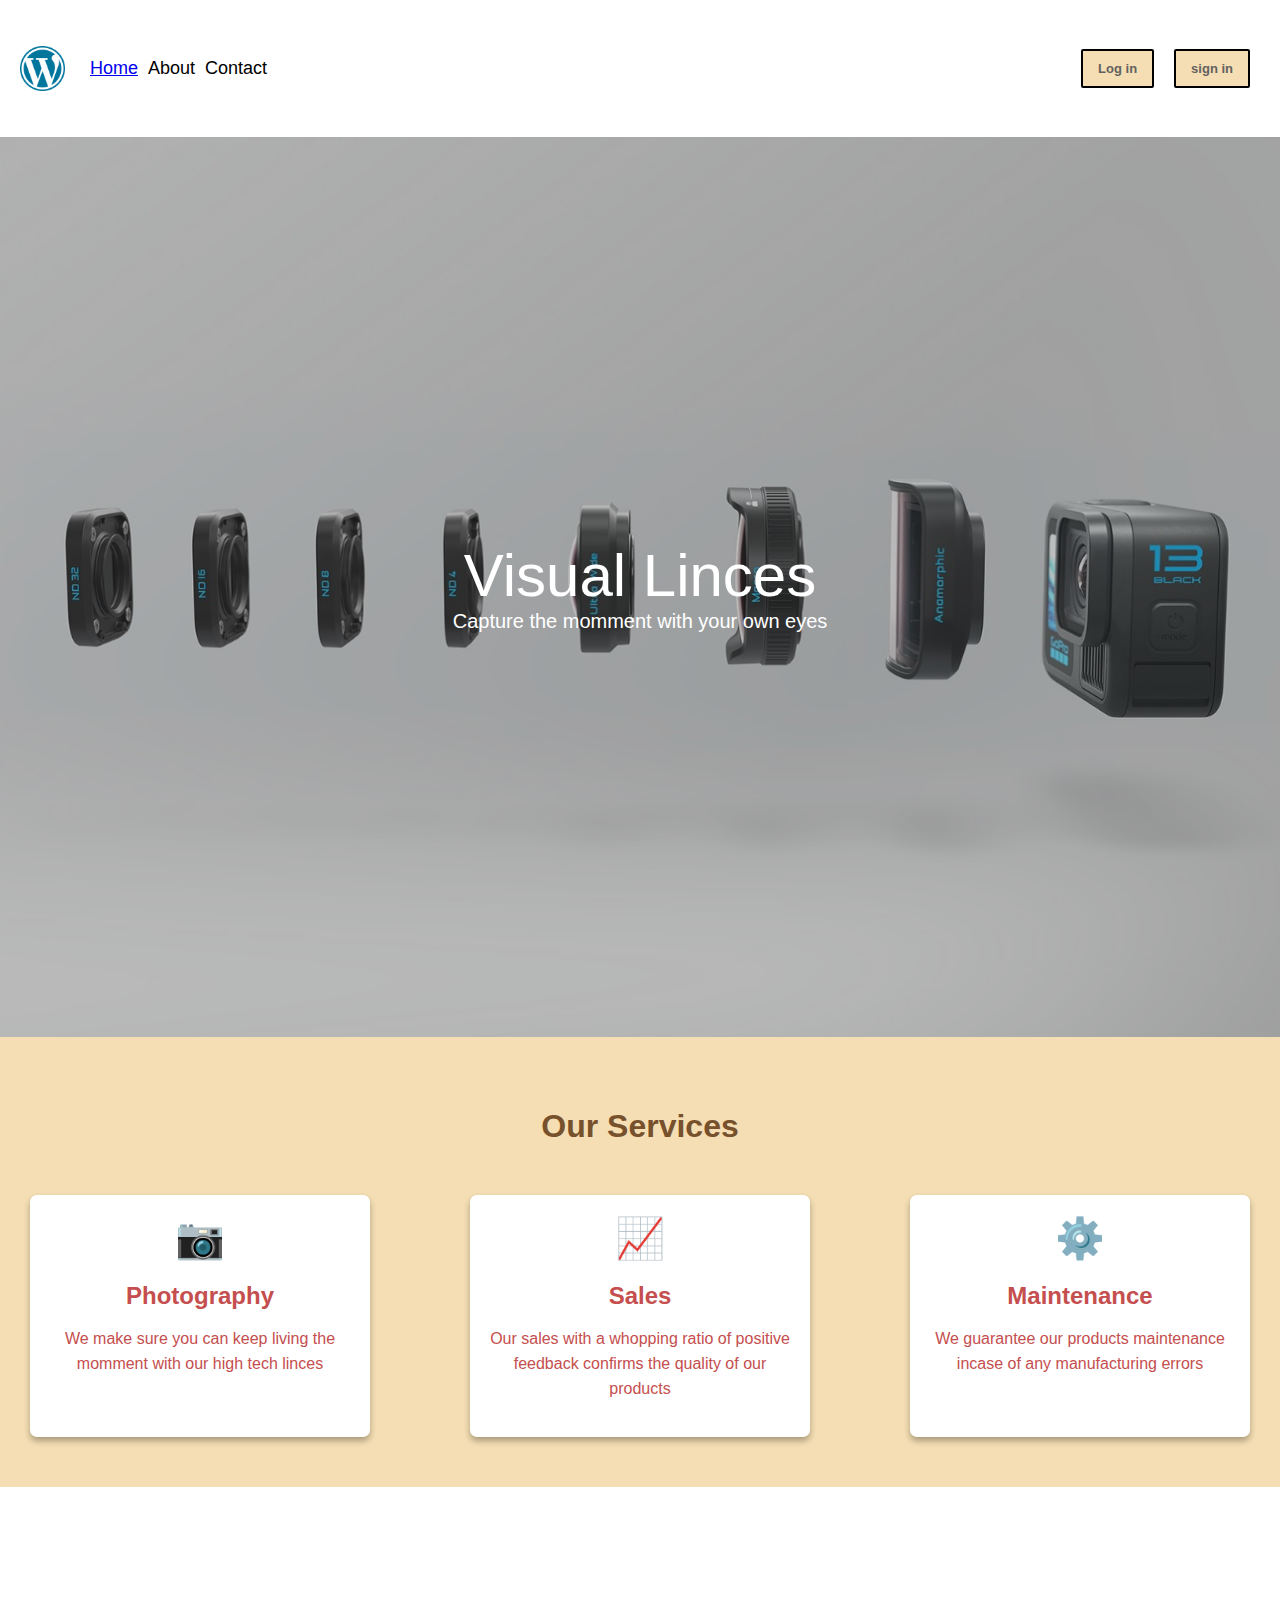
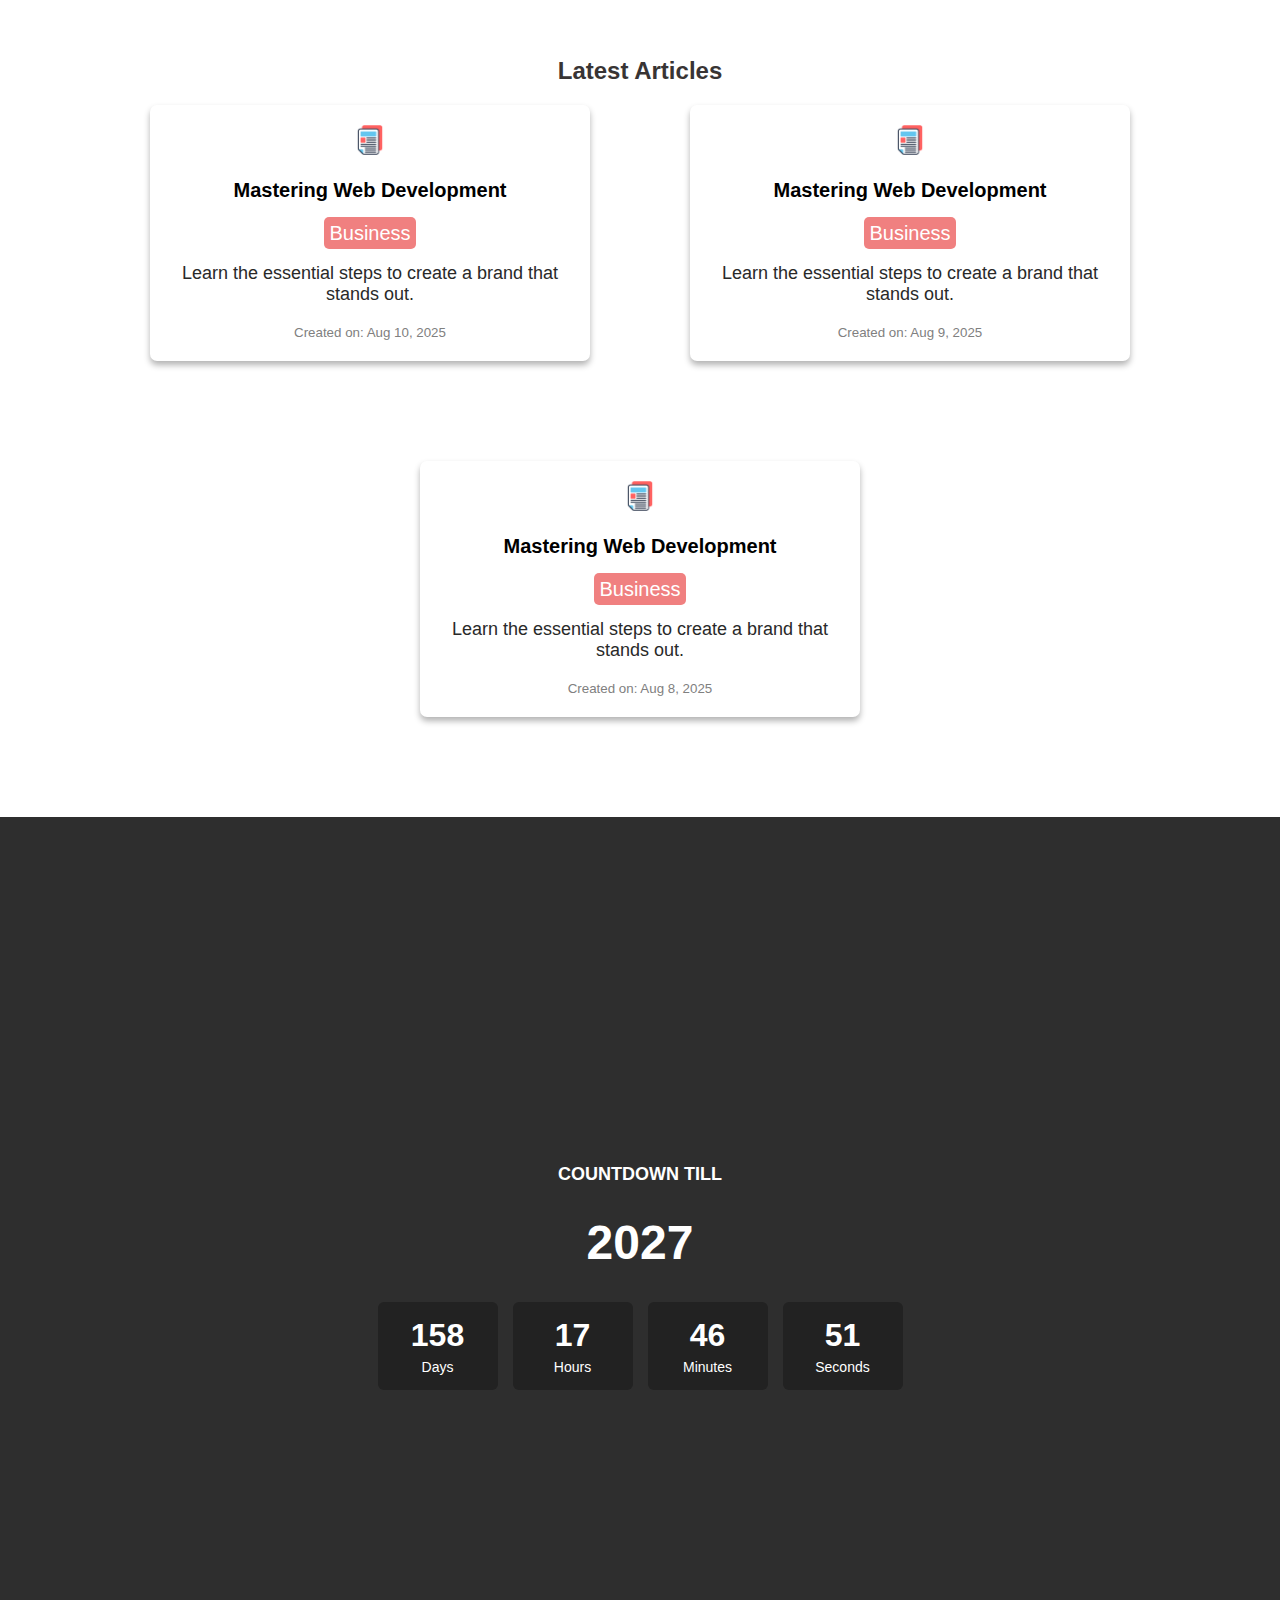
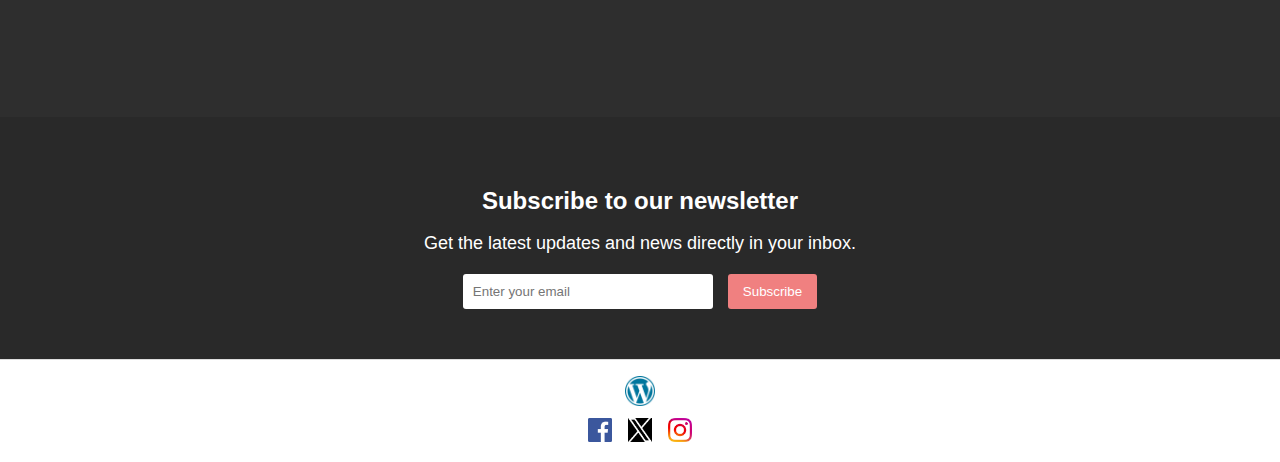
<file: index.html>
<!DOCTYPE html>
<html lang="en">
  
<head>
  <meta charset="UTF-8" />
  <meta name="viewport" content="width=device-width, initial-scale=1.0" />
  <title>Home Page</title>
  <link rel="stylesheet" href="assets/css/home-page.css">
</head>
<body>
<section class="header">
    <div class="header-images icons"></div>
  
  <div class="right-section">
    <div class="login-button-div">
      <a href="login.html" target="_blank">   <button class="login-button">Log in </button></a>
      
    </div>

    <div class="signin-button-div">
      <a href="signup.html" target="_blank"><button class="signin-button">sign in </button></a> 
      
    </div>
  </div>

  <div class="home-about-contact-section">
    <a href="home-page.html" target="_blank"><p class="nav-link">Home</p></a>
    <a><p class="nav-link">About</p></a>
    <a><p class="nav-link">Contact</p></a>
  </div>
</section>

<main class="hero-image">
  <section class="overlay">
    <div>
      <div class="title">Visual Linces</div>
      <div class="subtitle">Capture the momment with your own eyes</div>
    </div>
  </section>
</main>

<div class="services">
  <h1>Our Services</h1>
  <div class="service-container">
    <div class="service">
      <div class="service-icon">📷</div>
      <h2 class="head">Photography</h2>
      <p class="txt">We make sure you can keep living the momment with our high tech linces</p>
    </div>
      <div class="service">
      <div class="service-icon">📈</div>
      <h2 class="head">Sales</h2>
      <p class="txt">Our sales with a whopping ratio of positive feedback confirms the quality of our products  </p>
    </div>
     <div class="service">
      <div class="service-icon">⚙️</div>
      <h2 class="head">Maintenance</h2>
      <p class="txt">We guarantee our products maintenance incase of any manufacturing errors</p>
    </div>
    </div>
    

  </div>

  <div class="articles">
    <h2>Latest Articles</h2>
  <div class="article-container">
      <div class="article">
        <img src="/assets/images/article.png" >
      <div class="article-content">
        <h3>Mastering Web Development</h3>
        <span>
          Business
        </span>
        <p>
          Learn the essential steps to create a brand that stands out.
        </p>
        <small>Created on: Aug 10, 2025</small>
      </div>
      
    </div>
           <div class="article">
        <img src="/assets/images/article.png" >
      <div class="article-content">
        <h3>Mastering Web Development</h3>
        <span>
          Business
        </span>
        <p>
          Learn the essential steps to create a brand that stands out.
        </p>
        <small>Created on: Aug 9, 2025</small>
      </div>
      
    </div>
        <div class="article">
        <img src="/assets/images/article.png" >
      <div class="article-content">
        <h3>Mastering Web Development</h3>
        <span>
          Business
        </span>
        <p>
          Learn the essential steps to create a brand that stands out.
        </p>
        <small>Created on: Aug 8, 2025</small>
      </div>
      
    </div>
    </div>

  </div>
  <div class="sales-counter">
  <div class="countdown-container">
    <div class="countdown-header">
      <h2 class="countdown-title">COUNTDOWN TILL</h2>
      <h1 class="countdown-year"></h1>
    </div>

    <div class="countdown-timer">
      <div class="countdown-box">
        <span class="countdown-number" id="days">00</span>
        <span class="countdown-label">Days</span>
      </div>
      <div class="countdown-box">
        <span class="countdown-number" id="hours">00</span>
        <span class="countdown-label">Hours</span>
      </div>
      <div class="countdown-box">
        <span class="countdown-number" id="minutes">00</span>
        <span class="countdown-label">Minutes</span>
      </div>
      <div class="countdown-box">
        <span class="countdown-number" id="seconds">00</span>
        <span class="countdown-label">Seconds</span>
      </div>
    </div>
  </div>
</div>


  
  <div class="newsletter">
    <h2>
      Subscribe to our newsletter
    </h2>

    <p>
      Get the latest updates and news directly in your inbox.  
    </p>

    <div class="input-button-div">
        <input type="email"  name="email" autocomplete="username"  placeholder="Enter your email" required>
    <button>
      Subscribe
    </button>
    </div>
  
  </div>


    <footer class="footer">
      <a href="index.html">
        <img src="/assets/images/logo.png" alt="Logo" class="footer-logo">
      </a>
    
    <div class="social-icons">
      <a href="https://www.facebook.com"><img src="/assets/images/facebook.png" alt="Facebook" /></a>
      <a href="https://www.x.com"><img src="/assets/images/twitter.png" alt="Twitter" /></a>
      <a href="https://www.instagram.com"><img src="/assets/images/instagram.png" alt="Instagram" /></a>
    </div>
  </footer>

  <script src="assets/js/home-page.js"></script>

</body>
</html>
</file>
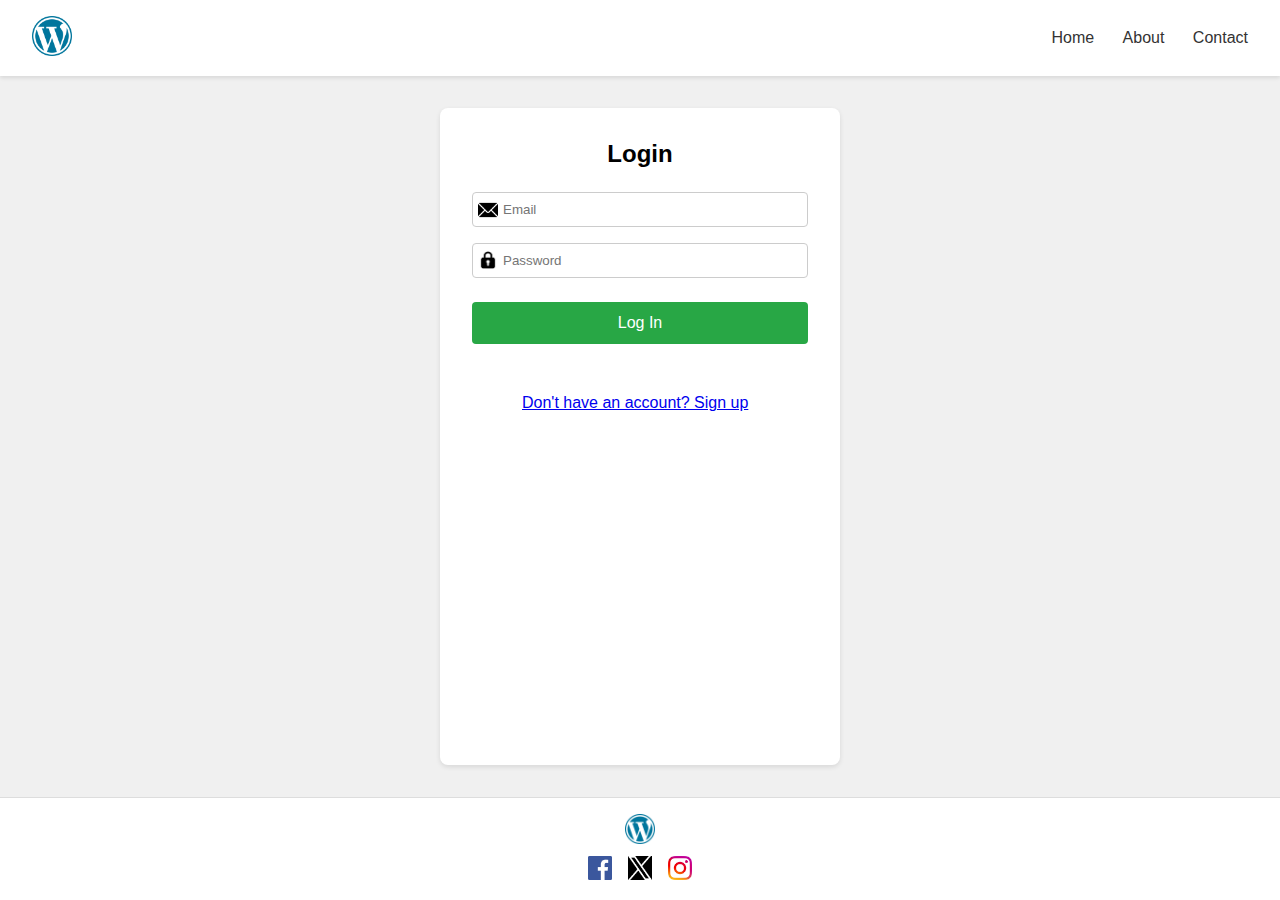
<file: login.html>
<!DOCTYPE html>
<html lang="en">
<head>
  <meta charset="UTF-8" />
  <meta name="viewport" content="width=device-width, initial-scale=1.0"/>
  <title>Login</title>
  <link rel="stylesheet" href="assets/css/general.css" />
  <link rel="stylesheet" href="assets/css/login.css" />
</head>
<body>
  <header class="header">
    <a href="index.html" class="logo"><img src="/assets/images/logo.png" alt="Logo"></a>
    <nav>
      <a href="index.html">Home</a>
      <a href="">About</a>
      <a href="">Contact</a>
    </nav>
  </header>

  <main class="form-container">
    <h2>Login</h2>
    <form action="" method="post">
      <div class="input-group email">
        
        <input type="email"  name="email" autocomplete="username" placeholder="Email" required>
      </div>
      <div class="input-group password">
        
        <input type="password" placeholder="Password" required>
      </div>
      <button type="submit" class="button">Log In</button>
    </form>
    <div class="nav-p"><a  href="signup.html">Don't have an account? Sign up</a></div>
  </main>

  <footer class="footer">
    <a href="index.html">
      <img src="/assets/images/logo.png" alt="Logo" class="footer-logo">
    </a>
    
    <div class="social-icons">
      <a href="https://www.facebook.com"><img src="/assets/images/facebook.png" alt="Facebook" /></a>
      <a href="https://www.x.com"><img src="/assets/images/twitter.png" alt="Twitter" /></a>
      <a href="https://www.instagram.com"><img src="/assets/images/instagram.png" alt="Instagram" /></a>
    </div>
  </footer>
</body>
</html>
</file>
<file: assets/css/home-page.css>
body , html {
  height: 100%;
  font-family: Arial;
  min-height: 100dvh;
  margin: 0;
  padding: 0;
}



.hero-image{
  background-image:  url("/assets/images/hero-image.jpg");
  height: 100%;
  background-position: center;
  background-repeat: no-repeat;
  background-size: cover;
  position: relative;
 
}

.header{
  
  padding-top: 40px;
  padding-bottom: 40px;
  align-items: center;
  
  display: flex;
  flex-wrap: wrap;

  
  
}

.home-about-contact-section{
  display: flex;
  align-items: center;
  justify-content: flex-start;
  gap: 10px;
  margin-left:90px;
 
}

.header-images{
  
  display: flex;
  align-items: center;
  position: absolute;
  left: 20px;
  flex-wrap: wrap;

}
.header-images::before{
 
content: "";
width: 45px;
height: 45px;
background-size: contain;
background-repeat: no-repeat; 




}

.header-images.icons::before{
  background-image: url(/assets/images/logo.png);
  cursor: pointer;
  
}

.right-section{
  
  position: absolute;
  right: 30px;
  display: flex;
  align-items: center;
  gap: 20px;
}

.login-button , .signin-button{
  
  padding: 10px 15px 10px 15px ;
  border: 2px solid rgb(0, 0, 0) ;
  font-family: 'Arial';
  background-color: wheat;
  border-radius: 2px;
  font-weight: bold;
  color:rgb(99, 98, 96);
  font-size: 13px;
  transition: background-color 0.2s , color 0.2s , border 0.2s ;
  cursor: pointer;

 
  
}

.login-button:hover , 
.signin-button:hover{
  background-color: rgb(99, 98, 96);
  color: wheat;
  
}

.login-button-div ,.signin-button-div{
  flex-wrap: wrap;
  display: flex;
  align-items: center;
  
}




.nav-link {
  font-family: arial ;
  font-size: 18px;
  transition: color 0.15s;
  cursor: pointer;
}

.nav-link:hover{
  color:#007bff ;
  
}

.title {

  font-family: Arial;
  font-size: 60px;
  color: white;
  
 

}

.subtitle{
  
  font-size: 20px;
  color: rgb(255, 255, 255);

 
}

.overlay{
  text-align: center;
  background-color: rgba(71, 71, 71, 0.35);
  width: 100%;
  height: 100%;
  position: relative;
}

.overlay > div {
  position: absolute;
  top:50%;
  left:50%;
  transform: translate(-50%, -50%);
}

.services{
  background:wheat;
  text-align: center;
  color: rgb(119, 80, 44);
  padding: 50px 20px;
}
.services h1{
  margin-bottom: 50px;
  font-size: 2rem;
}
.service-icon{
  font-size: 2.5rem;
  margin-bottom: 15px;
}
.service-container , .article-container {
  display: flex;
  gap: 100px;
  flex-wrap: wrap;
  justify-content: center;
}
.service   {
  background-color: rgb(255, 255, 255);
  width: 300px;
  color: rgb(197, 78, 78);
  border-radius: 7px;
  box-shadow: 0 4px 6px rgba(0,0,0,0.3);
  border: none;
  padding: 20px;
  
}



.service h2 {
  margin-bottom: 10px;
}
.service p{
  font-size: 18x;
  line-height: 25px;
  width: 100%;
  
}




.articles{
  text-align: center;
  color: rgb(56, 52, 52);
  margin-top: 100px;
  margin-bottom: 50px;
  background-color: rgb(255, 255, 255);
  padding: 50px 20px;
  
}

 .articles h2  {
  font-size: 1.5rem;
 }



.article {
  background-color: rgb(255, 255, 255);
  width: 400px;
  color: rgb(41, 41, 41);
  border-radius: 7px;
  box-shadow: 0 4px 6px rgba(0,0,0,0.3);
  border: none;
  padding: 20px;
  
}

.article-content h3 {
  color: black;
  font-size: 20px;

}


 .article img {
  height: 30px;
  width: 30px;
  object-position: center;
  object-fit: contain;
 }

.article-content span{
  background-color: lightcoral;
  color: white;
  padding: 5px;
  font-size: 20px;
  border-radius: 5px;
}

.article-content p{
  color: rgb(41, 41, 41);
  font-size: 18px;
}

.article-content small{
  color: gray;
  
}

.newsletter{
  background-color: rgb(41, 41, 41);
  color: rgb(255, 255, 255);
  padding: 50px 20px;
  text-align: center;
}
.newsletter h2{
  margin-bottom: 10px;
}
.newsletter p{
  font-size: 18px;
  margin-bottom: 20px;
}


.input-button-div input{
 padding: 10px 10px 10px 10px;
 width: 230px;
 border: none;
 border-radius: 3px;
 

}

.input-button-div button{
  padding: 10px 15px 10px 15px;
  border: none;
  border-radius: 3px;
  background-color: lightcoral;
  color: white;
  font-size: 13.3333px;
  cursor: pointer;
  transition: background-color 0.15s;
}

.input-button-div{
  display: flex;
  justify-content: center;
  gap: 15px;
  flex-wrap: wrap;

}
.input-button-div button:hover{
  background-color: rgb(175, 96, 96);
}

@media (max-width: 768px) {
  .hero h1 {
    font-size: 2rem;
  }

  .service-container,
  .article-container {
    flex-direction: column;
    align-items: center;
  }
}


.footer {
  background: #ffffff;
  padding: 1em;
  text-align: center;
  border-top: 1px solid #ddd;
}

.footer-logo {
  height: 30px;
  margin-bottom: 0.5em;
}

.social-icons {
  display: flex;
  justify-content: center;
  gap: 1em;
}

.social-icons img {
  width: 24px;
  height: 24px;
  transition: transform 0.2s ease;
}

.social-icons a:hover img {
  transform: scale(1.1);
}


.sales-counter {
  display: flex;
  justify-content: center;
  align-items: center;
  min-height: 100vh;
  text-align: center;
  background: #2e2e2e;
  color: #fff;
}

.countdown-container {
  padding: 20px;
}

.countdown-header {
  margin-bottom: 20px;
}

.countdown-title {
  background: #2e2e2e;
  padding: 5px 10px;
  display: inline-block;
  font-size: 18px;
}

.countdown-year {
  font-size: 48px;
  margin-top: 10px;
}

.countdown-timer {
  display: flex;
  justify-content: center;
  gap: 15px;
}

.countdown-box {
  background: #222;
  border-radius: 6px;
  padding: 15px;
  width: 90px;
}

.countdown-number {
  display: block;
  font-size: 32px;
  font-weight: bold;
}

.countdown-label {
  display: block;
  margin-top: 5px;
  font-size: 14px;
}
</file>
<file: assets/css/general.css>
* {
  margin: 0;
  padding: 0;
  box-sizing: border-box;
}

body {
  font-family: sans-serif;
  background: #f0f0f0;
  display: flex;
  flex-direction: column;
  min-height: 100vh;
}


.header {
  background: white;
  display: flex;
  justify-content: space-between;
  align-items: center;
  padding: 1em 2em;
  box-shadow: 0 2px 4px rgba(0,0,0,0.1);
}

.logo img {
  height: 40px;
}

nav a {
  margin-left: 1.5em;
  text-decoration: none;
  color: #333;
  font-weight: 500;
  
}

nav a:hover {
  color: #007bff;
}



.form-container {
  background: white;
  padding: 2em;
  margin: 2em auto;
  border-radius: 8px;
  box-shadow: 0 2px 5px rgba(0,0,0,0.1);
  width: 90%;
  max-width: 400px;
  flex-grow: 1;
}

.form-container h2 {
  text-align: center;
  margin-bottom: 1em;
}










.button:hover {
  background: #218838;
}


.footer {
  background: #ffffff;
  padding: 1em;
  text-align: center;
  border-top: 1px solid #ddd;
}

.footer-logo {
  height: 30px;
  margin-bottom: 0.5em;
}

.social-icons {
  display: flex;
  justify-content: center;
  gap: 1em;
}

.social-icons img {
  width: 24px;
  height: 24px;
  transition: transform 0.2s ease;
}

.social-icons a:hover img {
  transform: scale(1.1);
}

.nav-p{
 margin-top: 50px;
 margin-left:50px ;
}
</file>
<file: assets/css/login.css>
.input-group {
  position: relative;
  display: flex;
  align-items: center;
  margin-bottom: 1em;
  border: 1px solid #ccc;
  border-radius: 4px;
  background: #fff;
  padding-top: 6px;
  padding-bottom: 6px;
  
}


.input-group::before{
content: "";
position: absolute;
left: 5px;
width: 20px;
height: 20px;
background-size: contain;
background-repeat: no-repeat; 
  
}

.input-group.email::before {
  background-image: url(/assets/images/email.png);
}

.input-group.password::before{
  background-image: url(/assets/images/password-icon.png);
}
.input-group input  
{
  border: none;
  outline: none;
  padding-left:30px;
  padding-top: 3px;
  padding-bottom: 3px;
  padding-right: 10px;
  flex: 1;

}



.button {
  width: 100%;
  padding: 0.75em;
  background: #28a745;
  color: white;
  border: none;
  border-radius: 4px;
  font-size: 1em;
  cursor: pointer;
  margin-top: 0.5em;
}


.input-group img {
  width: 20px;
  margin-right: 0.5em;
}


.error-message {
  color: red;
  font-size: 0.85em;
  margin: 4px 0 0 30px;
}

.hidden {
  display: none;
}
</file>
